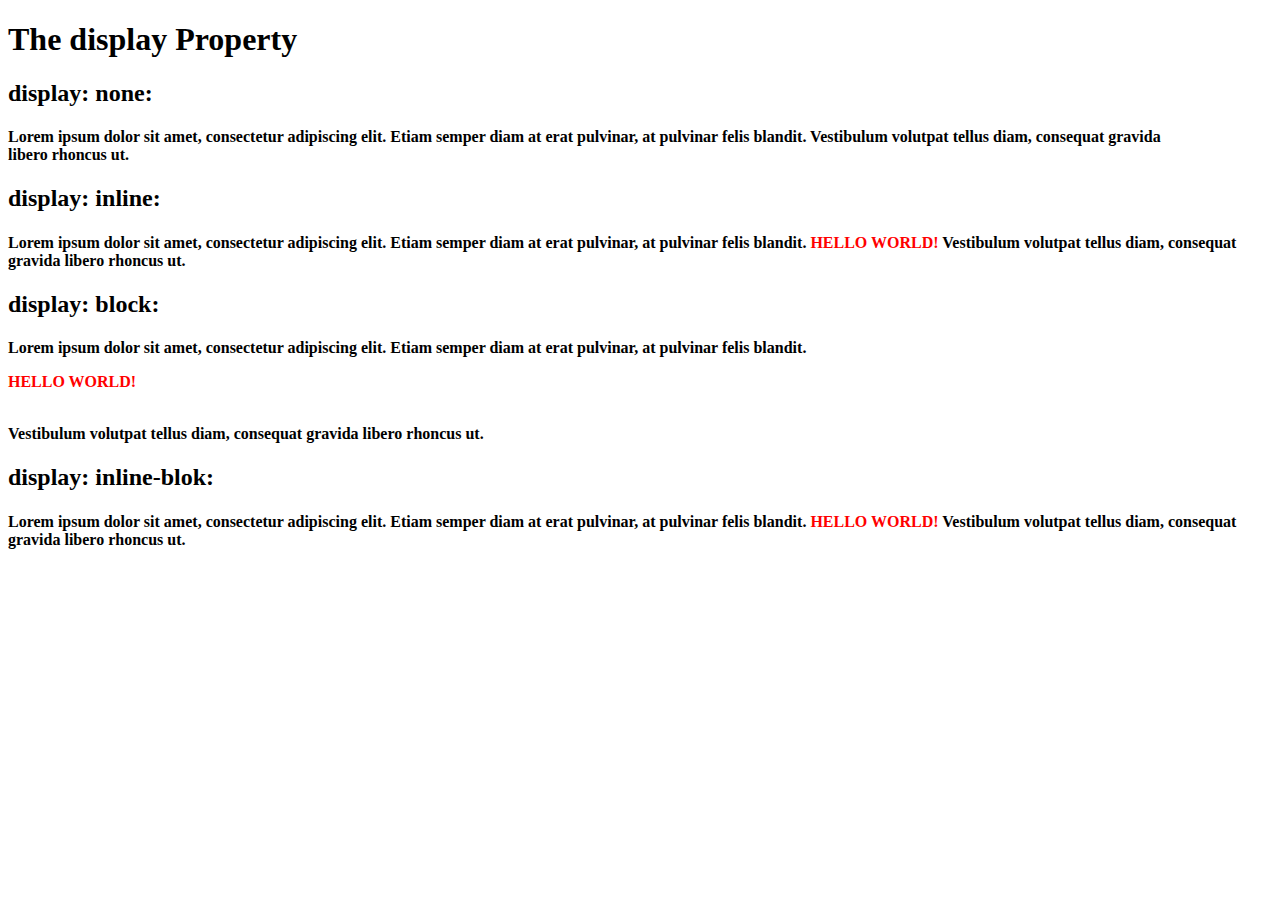
<file: index.html>
<!DOCTYPE html>
<html lang="en">
<head>
    <meta charset="UTF-8">
    <meta http-equiv="X-UA-Compatible" content="IE=edge">
    <meta name="viewport" content="width=device-width, initial-scale=1.0">
    <title>Document</title>
    <link rel="stylesheet" href="./css/style.css">
</head>
<body>
    <div>

        <h1>The display Property</h1>
        <h2>display: none:</h2>
        <h4>Lorem ipsum dolor sit amet, consectetur adipiscing elit. Etiam semper diam at erat pulvinar, at pulvinar felis blandit. <p class="none">HELLO WORLD!</p> Vestibulum volutpat tellus diam, consequat gravida libero rhoncus ut.</h4>
     
        <h2>display: inline:</h2>
        <h4>Lorem ipsum dolor sit amet, consectetur adipiscing elit. Etiam semper diam at erat pulvinar, at pulvinar felis blandit. <a class="inline">HELLO WORLD!</a> Vestibulum volutpat tellus diam, consequat gravida libero rhoncus ut.</h4>
      
        <h2>display: block:</h2>
        <h4>Lorem ipsum dolor sit amet, consectetur adipiscing elit. Etiam semper diam at erat pulvinar, at pulvinar felis blandit. <p class="blok"> HELLO WORLD!</p> <br> Vestibulum volutpat tellus diam, consequat gravida libero rhoncus ut.</h4>
       
        <h2>display: inline-blok:</h2>
        <h4>Lorem ipsum dolor sit amet, consectetur adipiscing elit. Etiam semper diam at erat pulvinar, at pulvinar felis blandit. <a class="inline-block">HELLO WORLD!</a> Vestibulum volutpat tellus diam, consequat gravida libero rhoncus ut.</h4>
              
    </div>
</body>
</html>
</file>
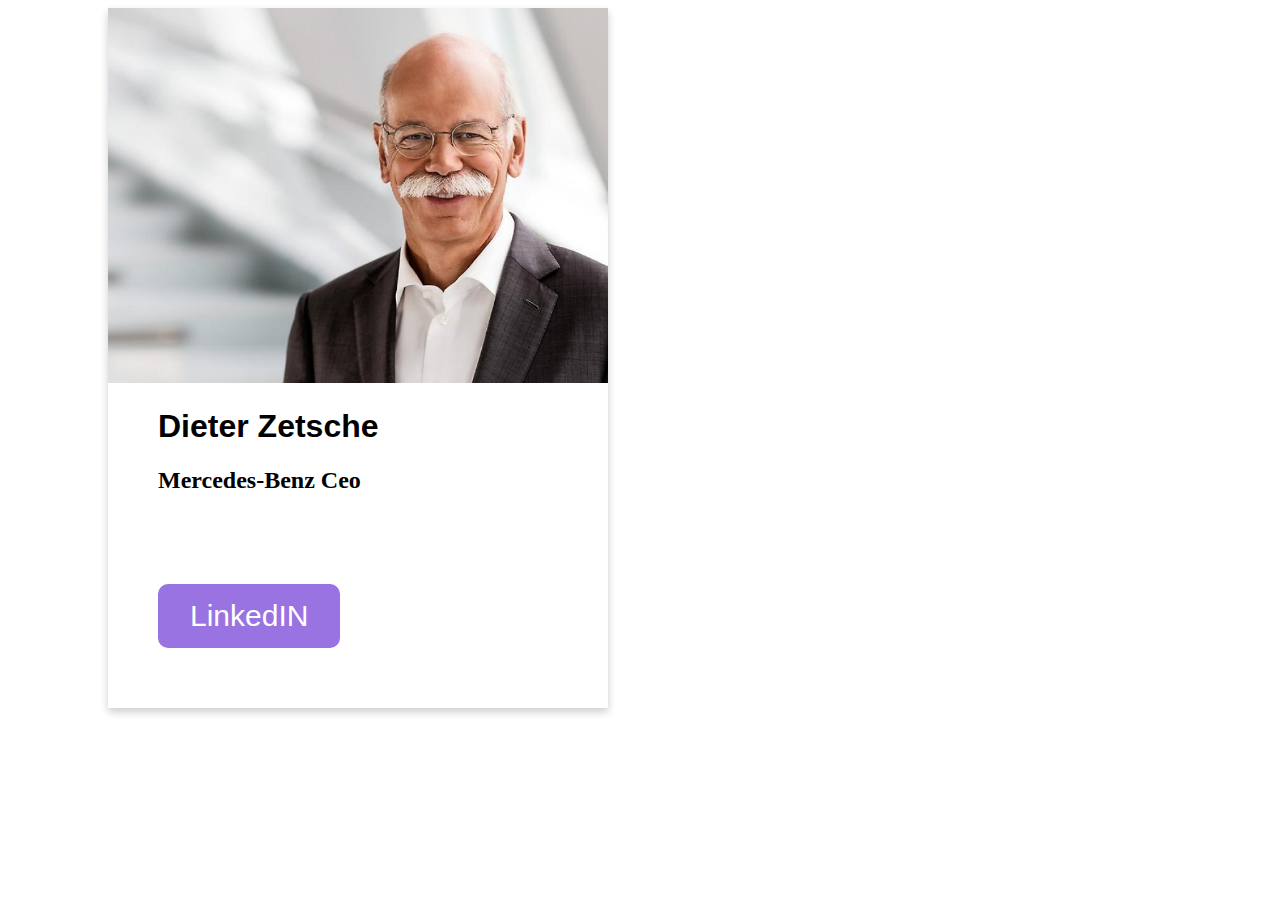
<file: index2.html>
<!DOCTYPE html>
<html lang="en">
<head>
    <meta charset="UTF-8">
    <meta http-equiv="X-UA-Compatible" content="IE=edge">
    <meta name="viewport" content="width=device-width, initial-scale=1.0">
    <title>Document</title>
    <link rel="stylesheet" href="./css/style.css">
</head>
<body>
    <div class="card">
        <div><img src="./image/96976-377475540.jpg" alt="" width="500px"></div>
        <div><h1 class="name">Dieter Zetsche</h1></div>
        <div><h2 class="job">Mercedes-Benz Ceo</h2></div>
        <div ><button class="link"><span>LinkedIN</span></button></div>

    </div>
</body>
</html>
</file>
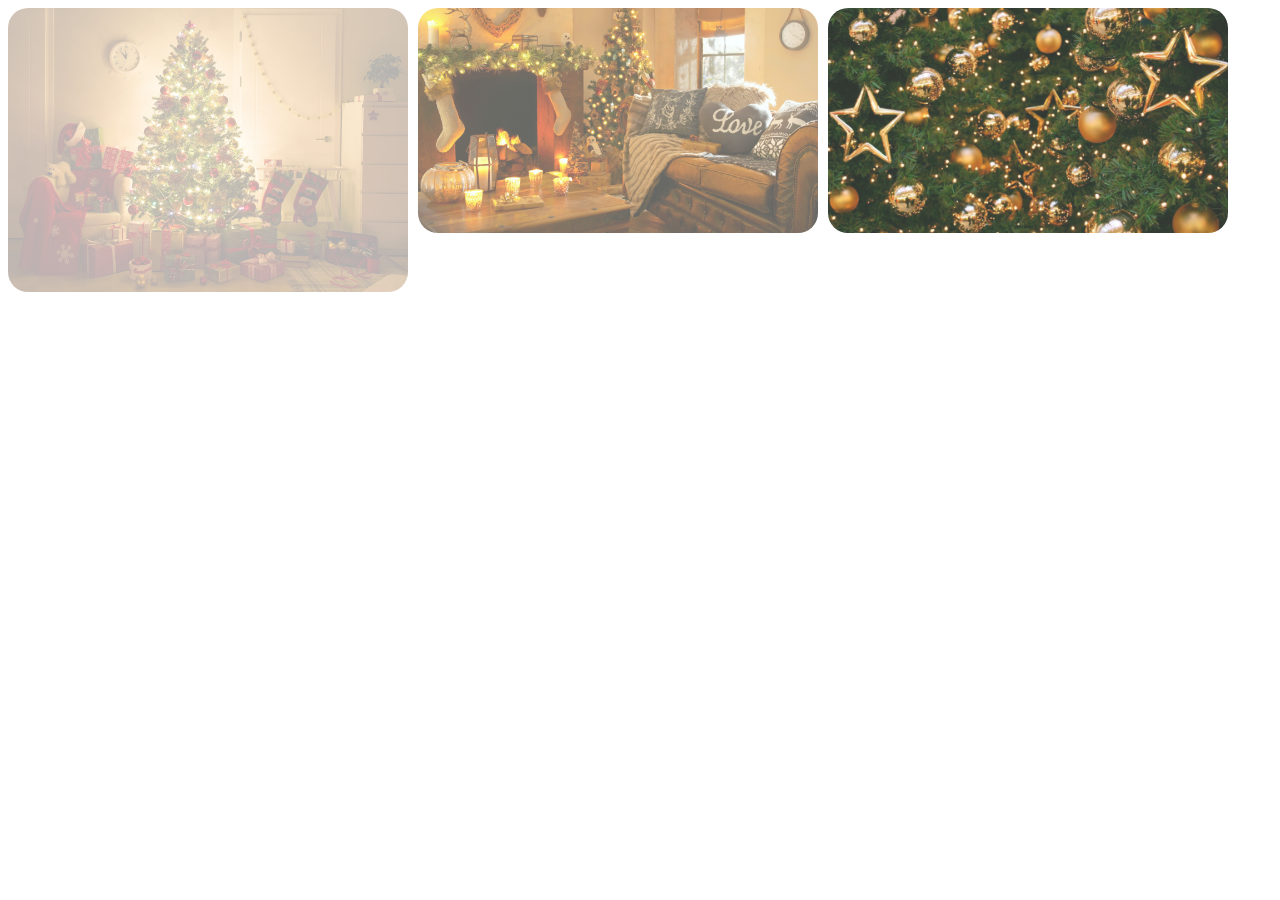
<file: intex3.html>
<!DOCTYPE html>
<html lang="en">
<head>
    <meta charset="UTF-8">
    <meta http-equiv="X-UA-Compatible" content="IE=edge">
    <meta name="viewport" content="width=device-width, initial-scale=1.0">
    <title>Document</title>
    <link rel="stylesheet" href="./css/style.css">
</head>
<body>
    <div class="flex">
    <div >
    <img class="sekil1"src="./image/77333.jpg" alt="" width="370px"></div>
    <div >
    <img class="sekil2"src="./image/christmas-2560x1440-new-year-home-light-fire-candles-pillows-4027.jpg" alt="" width="370px"></div>
    <div >
    <img class="sekil3" src="./image/christmas-3840x2160-new-year-toys-fir-tree-balls-decorations-4k-16691.jpg" alt="" width="370px"></div>
    </div>
    
</body>
</html>
</file>
<file: css/style.css>
/* index css style */
.none{
    display: none;
}

.inline{
    display: inline;
    color: red;
}

.blok{
    display: block;
    color:red;
}

.inline-block{
    display: inline-block;
    color: red;
}


/* index2 css style */

.name{
    font-size: 900;
    margin-left: 50px;
    font-family: 'Franklin Gothic Medium', 'Arial Narrow', Arial, sans-serif;
}

.job{
    font-size: 900;
    margin-left: 50px;
    margin-top: 20px;
}
.link{
    background-color: #9973e1;
    border: none;
    color: white;
    padding: 15px 32px;
    text-align: center;
    text-decoration: none;
    display: inline-block;
    font-size: 30px;
    margin: 4px 2px;
    cursor: pointer;
    border-radius: 10px;
    margin-top: 70px;
    margin-left: 50px;
}
.link span {
    cursor: pointer;
    display: inline-block;
    position: relative;
    transition: 0.5s;
  }
  
.link span:after {
    content: '\00bb';
    position: absolute;
    opacity: 0;
    top: 0;
    right: -20px;
    transition: 0.5s;
  }
  
.link:hover span {
    padding-right: 25px;
  }
  
.link:hover span:after {
    opacity: 1;
    right: 0;
  }

.card{
    box-shadow: 0 4px 8px 0 rgba(0,0,0,0.2);
    transition: 0.3s;
    width: 500px;
    height: 700px;
    margin-left: 100px;
}

.card:hover {
    box-shadow: 0 8px 16px 0 rgba(0,0,0,0.2);
  }

/* index3 css style */

.flex{
    display: flex;
    border-radius: 10px;
    
}

.sekil1{
   width: 400px;
   opacity: 0.3;
   border-radius: 20px;
 
  
}
.sekil2{
    width: 400px;
    opacity: 0.6;
    border-radius: 20px;
    margin-left: 10px;
  
}
.sekil3{
    width: 400px;
    opacity: 0.8;
    border-radius: 20px;
    margin-left: 10px;
  
}
</file>
